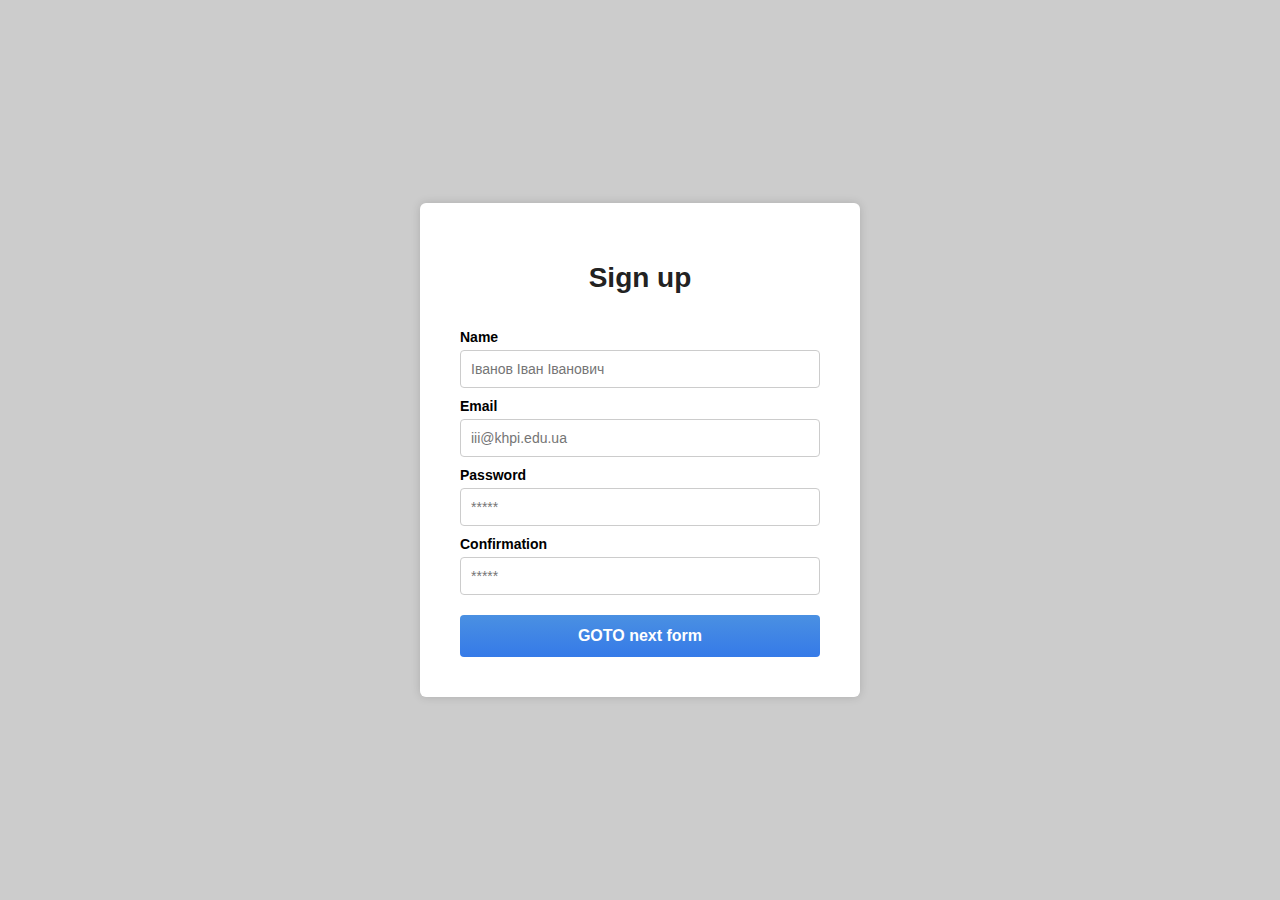
<file: index.html>
<!DOCTYPE html>
<html>
    <head>
        <meta charset="UTF-8">
        <title>Login form</title>
        <link rel="stylesheet" href="css/style1.css">
    </head>
    <body>
        <div class="container">
            <form class="signup-form">
                <h1>Sign up</h1>

                    <label for="name">Name</label>
                    <input type="text" id="name" placeholder="Іванов Іван Іванович">

                    <label for="email">Email</label>
                    <input type="email" id="email" placeholder="iii@khpi.edu.ua">
                    <label for="password">Password</label>
                    <input type="password" id="password" placeholder="*****">

                    <label for="confirmation">Confirmation</label>
                    <input type="password" id="confirmation" placeholder="*****">
                    <button type="button" onclick="window.location.href='form2.html'">GOTO next form</button>
                    
            </form>
        </div>
    </body>
</html>
</file>
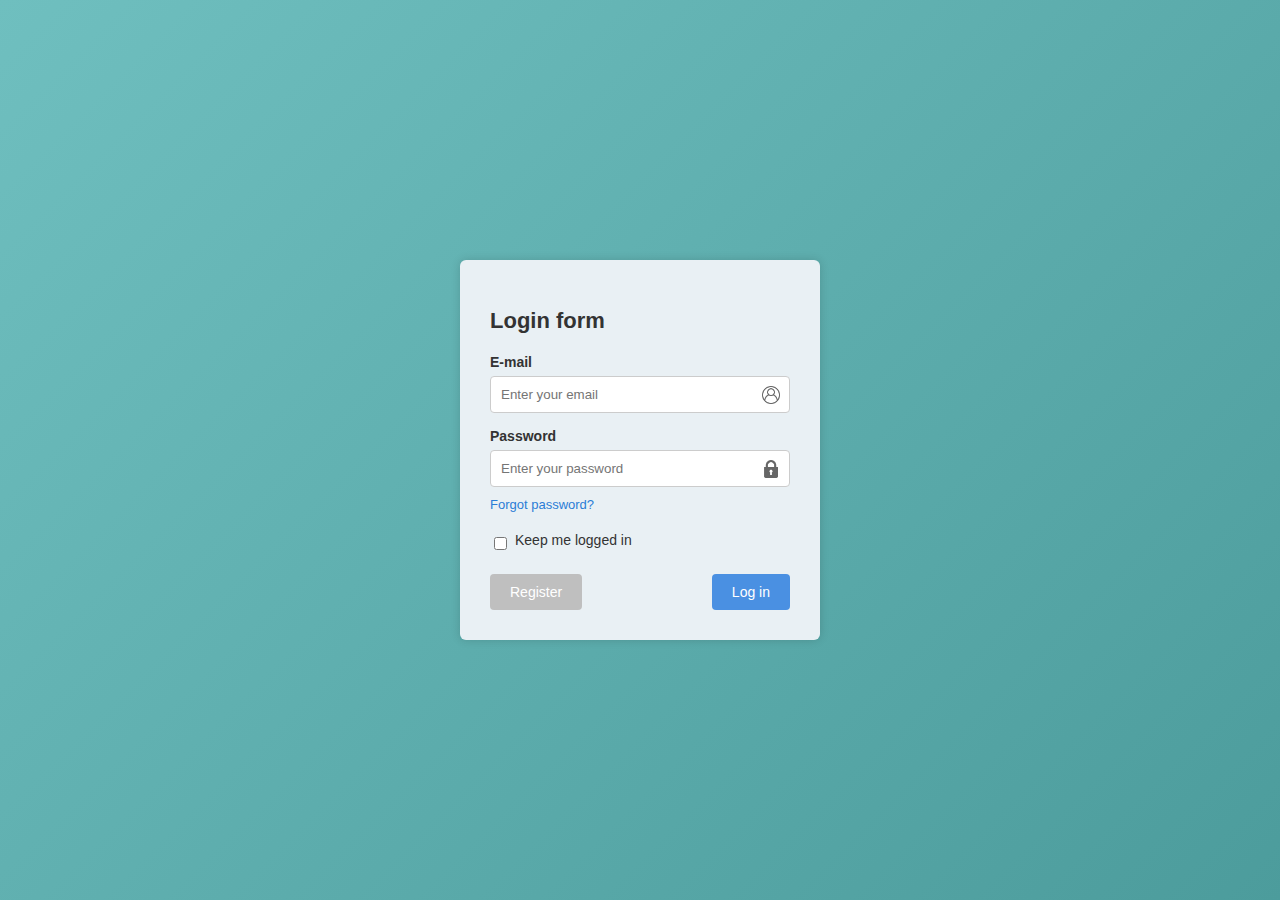
<file: form2.html>
<!DOCTYPE html>
<html lang="en">
<head>
  <meta charset="UTF-8">
  <title>Login Form</title>
  <link rel="stylesheet" href="css/style2.css">
</head>
<body>
  <div class="login-container">
    <form class="login-form">
      <h2>Login form</h2>

      <div class="input-group">
        <label for="email">E-mail</label>
        <div class="input-wrapper">
          <input type="email" id="email" placeholder="Enter your email">
          <img src="img/ico1.png" alt="user icon" class="icon">
        </div>
      </div>

      <div class="input-group">
        <label for="password">Password</label>
        <div class="input-wrapper">
          <input type="password" id="password" placeholder="Enter your password">
          <img src="img/ico2.png" alt="lock icon" class="icon">
        </div>
      </div>

      <a href="index.html" class="forgot">Forgot password?</a>

      <div class="checkbox">
        <input type="checkbox" id="remember">
        <label for="remember">Keep me logged in</label>
      </div>

      <div class="buttons">
        <button type="button" class="register-btn">Register</button>
        <button type="submit" class="login-btn">Log in</button>
      </div>
    </form>
  </div>
</body>
</html>
</file>
<file: css/style1.css>
body {
  font-family: Arial, sans-serif;
  background-color: #ccc;
  display: flex;
  justify-content: center;
  align-items: center;
  height: 100vh;
  margin: 0;
}

.container {
  background-color: #fff;
  padding: 40px;
  border-radius: 6px;
  box-shadow: 0 0 10px rgba(0,0,0,0.15);
  width: 360px;
}

.signup-form {
  display: flex;
  flex-direction: column;
}

.signup-form h1 {
  text-align: center;
  font-size: 28px;
  margin-bottom: 25px;
  color: #222;
}

label {
  margin-top: 10px;
  font-weight: bold;
  font-size: 14px;
}

input {
  margin-top: 5px;
  padding: 10px;
  border: 1px solid #ccc;
  border-radius: 4px;
  font-size: 14px;
}

button {
  margin-top: 20px;
  background: linear-gradient(to bottom, #4a90e2, #357ae8);
  color: white;
  border: none;
  padding: 12px;
  border-radius: 4px;
  font-size: 16px;
  cursor: pointer;
  font-weight: bold;
}


button:hover {
  background: linear-gradient(to bottom, #5a9bff 0%, #4a8af0 100%);
}
</file>
<file: css/style2.css>
body {
  font-family: Arial, sans-serif;
  background: linear-gradient(135deg, #6fbfbf, #4c9c9c);
  display: flex;
  justify-content: center;
  align-items: center;
  height: 100vh;
  margin: 0;
}

.login-container {
  background: #e9f0f4;
  border-radius: 6px;
  box-shadow: 0 0 10px rgba(0,0,0,0.15);
  width: 360px;
}

.login-form {
  display: flex;
  flex-direction: column;
  padding: 30px;
}

.login-form h2 {
  font-size: 22px;
  margin-bottom: 20px;
  color: #333;
}

.input-group {
  margin-bottom: 15px;
}

label {
  display: block;
  font-weight: bold;
  margin-bottom: 6px;
  font-size: 14px;
  color: #333;
}

.input-wrapper {
  position: relative;
}

input[type="email"],
input[type="password"] {
  width: 100%;
  padding: 10px 35px 10px 10px;
  border: 1px solid #ccc;
  border-radius: 4px;
  box-sizing: border-box;
}

.icon {
  position: absolute;
  right: 10px;
  top: 50%;
  transform: translateY(-50%);
  width: 18px;
  opacity: 0.6;
}

.forgot {
  font-size: 13px;
  color: #2b7dd6;
  text-decoration: none;
  margin-top: -5px;
  margin-bottom: 10px;
  display: inline-block;
}

.forgot:hover {
  text-decoration: underline;
}

.checkbox {
  display: flex;
  align-items: center;
  gap: 5px;
  margin: 10px 0 20px 0;
}

.checkbox label {
  font-size: 14px;
  font-weight: normal;
  color: #333;
}

.buttons {
  display: flex;
  justify-content: space-between;
}

.register-btn {
  background: #bfbfbf;
  color: #fff;
  border: none;
  border-radius: 4px;
  padding: 10px 20px;
  font-size: 14px;
  cursor: pointer;
}

.login-btn {
  background: #4a90e2;
  color: #fff;
  border: none;
  border-radius: 4px;
  padding: 10px 20px;
  font-size: 14px;
  cursor: pointer;
}

.register-btn:hover {
  background: #a8a8a8;
}

.login-btn:hover {
  background: linear-gradient(to bottom, #5a9bff 0%, #4a8af0 100%);
}
</file>
